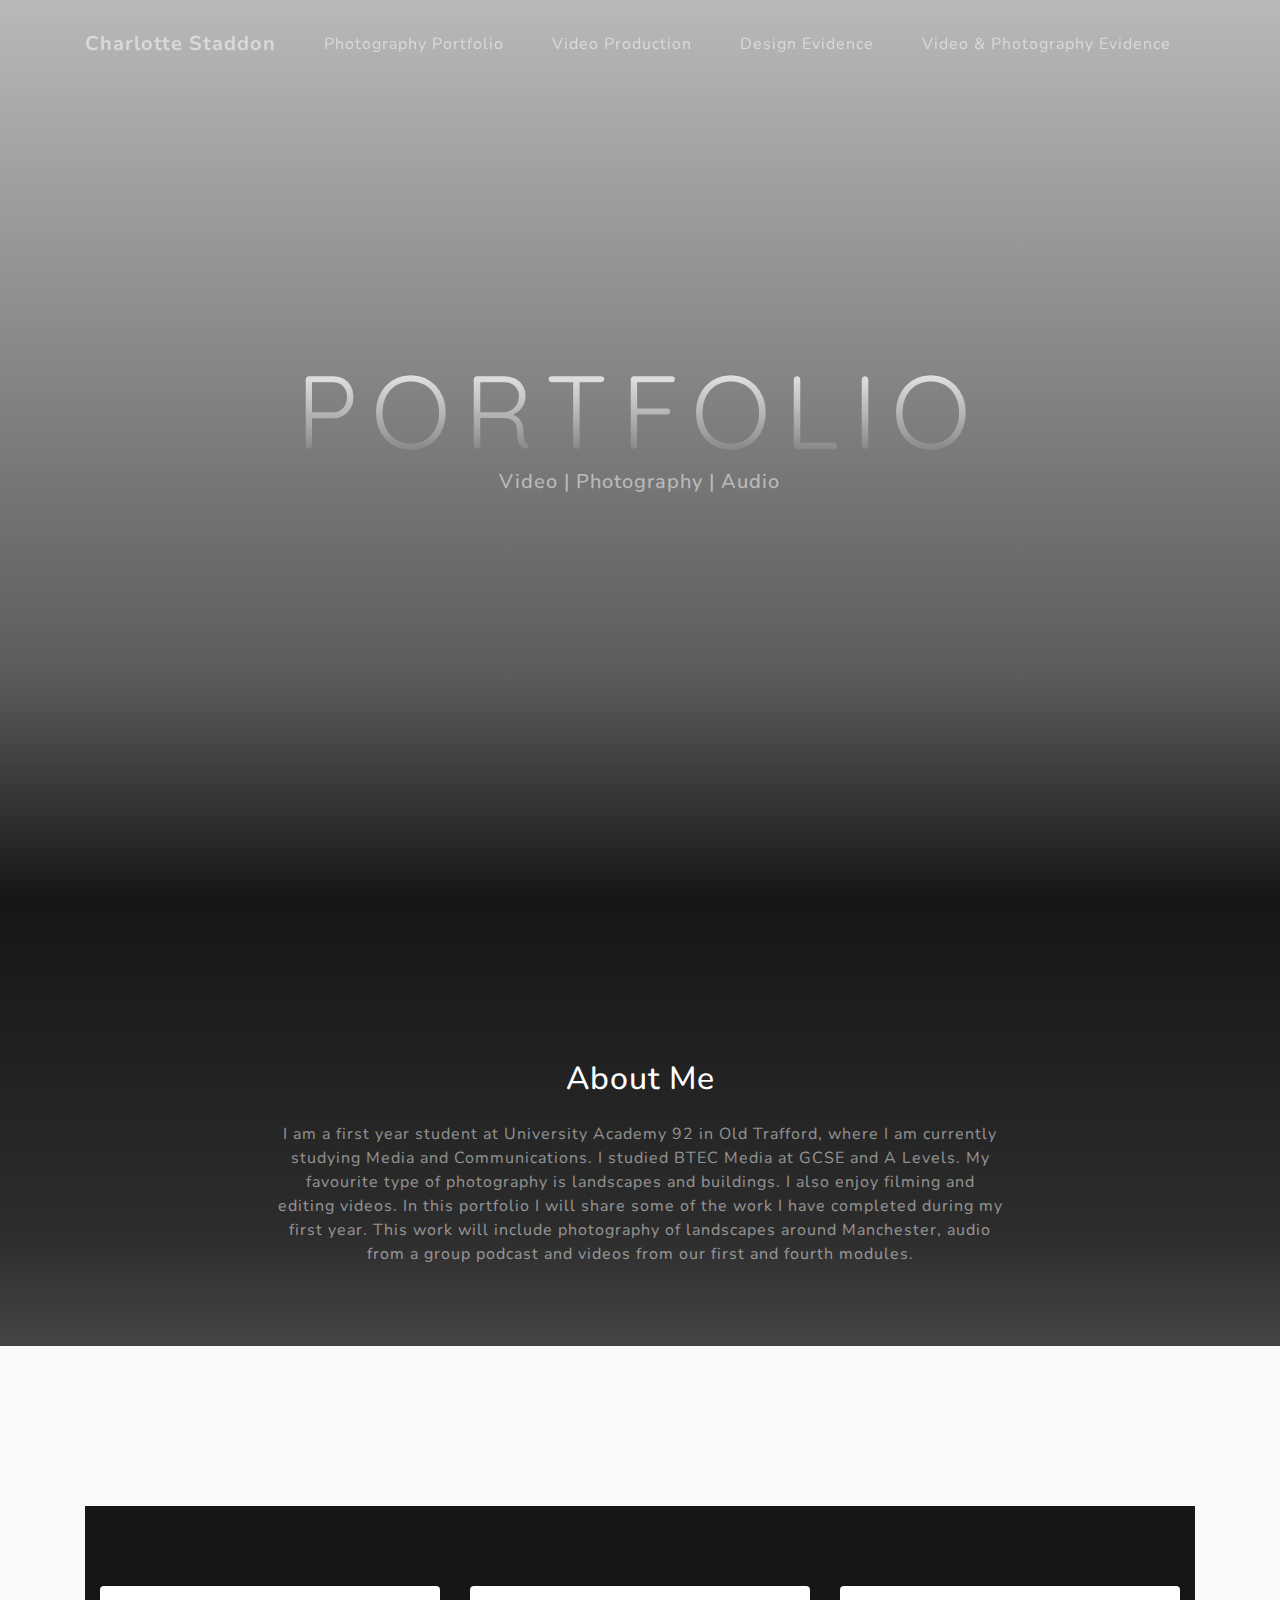
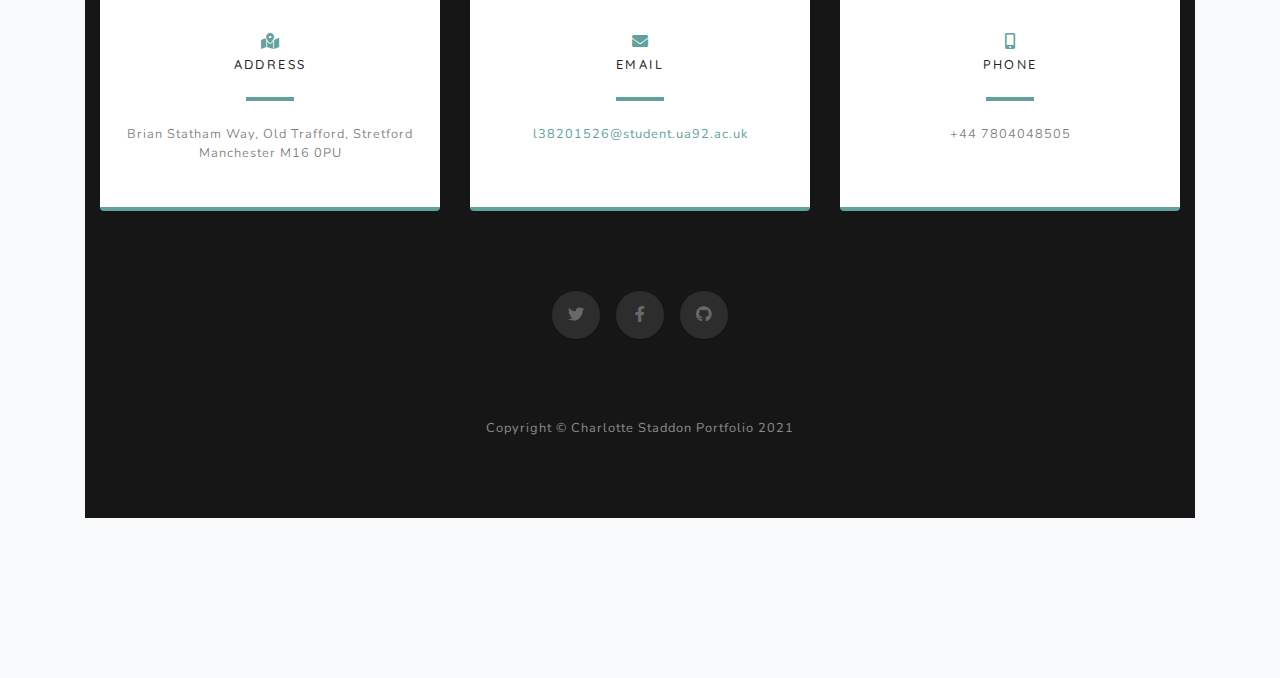
<file: index.html>
<!DOCTYPE html>
<html lang="en">

<head>

  <meta charset="utf-8">
  <meta name="viewport" content="width=device-width, initial-scale=1, shrink-to-fit=no">
  <meta name="description" content="">
  <meta name="author" content="">

  <title>Grayscale - Start Bootstrap Theme</title>

  <!-- Bootstrap core CSS -->
  <link href="vendor/bootstrap/css/bootstrap.min.css" rel="stylesheet">

  <!-- Custom fonts for this template -->
  <link href="vendor/fontawesome-free/css/all.min.css" rel="stylesheet">
  <link href="https://fonts.googleapis.com/css?family=Varela+Round" rel="stylesheet">
  <link href="https://fonts.googleapis.com/css?family=Nunito:200,200i,300,300i,400,400i,600,600i,700,700i,800,800i,900,900i" rel="stylesheet">
<link href="https://fonts.googleapis.com/css2?family=Quicksand:wght@300&display=swap" rel="stylesheet">

  <!-- Custom styles for this template -->
  <link href="css/grayscale.css" rel="stylesheet">

</head>

<body id="page-top">

  <!-- Navigation -->
  <nav class="navbar navbar-expand-lg navbar-light fixed-top" id="mainNav">
    <div class="container">
      <a class="navbar-brand" href="index.html">Charlotte Staddon</a>
      <button class="navbar-toggler navbar-toggler-right" type="button" data-toggle="collapse" data-target="#navbarResponsive" aria-controls="navbarResponsive" aria-expanded="false" aria-label="Toggle navigation">
        Menu
        <i class="fas fa-bars"></i>
      </button>
      <div class="collapse navbar-collapse" id="navbarResponsive">
        <ul class="navbar-nav ml-auto">
          <li class="nav-item">
            <a class="nav-link" href="photography-portfolio.html">Photography Portfolio</a>
          </li>
          <li class="nav-item">
            <a class="nav-link" href="video-production.html">Video Production</a>
          </li>
          <li class="nav-item">
            <a class="nav-link" href="design-evidence.html">Design Evidence</a>
          </li>
          <li class="nav-item">
            <a class="nav-link" href="video-photography-evidence.html">Video & Photography Evidence</a>
          </li>
        </ul>
      </div>
    </div>
  </nav>

  <!-- Header -->
  <header class="masthead">
    <div class="container d-flex h-100 align-items-center">
      <div class="mx-auto text-center">
        <h1 class="mx-auto my-0 text-uppercase">PORTFOLIO</h1>
        <h2 class="text-white-50 mx-auto mt-2 mb-5">Video | Photography | Audio</h2>

      </div>
    </div>
  </header>

  <!-- About Section -->
  <section id="about" class="about-section text-center">
    <div class="container">
      <div class="row">
        <div class="col-lg-8 mx-auto">
          <h2 class="text-white mb-4">About Me</h2>
          <p class="text-white-50">I am a first year student at University Academy 92 in Old Trafford,  where I am currently studying Media and Communications. I studied BTEC Media at GCSE and A Levels. My favourite type of photography is landscapes and buildings. I also enjoy filming and editing videos.
            In this portfolio I will share some of the work I have completed during my first year. This work will include photography of landscapes around Manchester, audio from a group podcast and videos from our first and fourth modules.
            </p>
        </div>
      </div>

    </div>
  </section>

  <!-- Projects Section -->
  <section id="projects" class="projects-section bg-light">
    <div class="container">

      <!-- Featured Project Row -->


      <!-- Project One Row -->


      <!-- Project Two Row -->



  <!-- Contact Section -->
  <section class="contact-section bg-black">
    <div class="container">

      <div class="row">

        <div class="col-md-4 mb-3 mb-md-0">
          <div class="card py-4 h-100">
            <div class="card-body text-center">
              <i class="fas fa-map-marked-alt text-primary mb-2"></i>
              <h4 class="text-uppercase m-0">Address</h4>
              <hr class="my-4">
              <div class="small text-black-50">Brian Statham Way, Old Trafford, Stretford Manchester M16 0PU</div>
            </div>
          </div>
        </div>

        <div class="col-md-4 mb-3 mb-md-0">
          <div class="card py-4 h-100">
            <div class="card-body text-center">
              <i class="fas fa-envelope text-primary mb-2"></i>
              <h4 class="text-uppercase m-0">Email</h4>
              <hr class="my-4">
              <div class="small text-black-50">
                <a href="#">l38201526@student.ua92.ac.uk</a>
              </div>
            </div>
          </div>
        </div>

        <div class="col-md-4 mb-3 mb-md-0">
          <div class="card py-4 h-100">
            <div class="card-body text-center">
              <i class="fas fa-mobile-alt text-primary mb-2"></i>
              <h4 class="text-uppercase m-0">Phone</h4>
              <hr class="my-4">
              <div class="small text-black-50">+44 7804048505</div>
            </div>
          </div>
        </div>
      </div>

      <div class="social d-flex justify-content-center">
        <a href="#" class="mx-2">
          <i class="fab fa-twitter"></i>
        </a>
        <a href="#" class="mx-2">
          <i class="fab fa-facebook-f"></i>
        </a>
        <a href="#" class="mx-2">
          <i class="fab fa-github"></i>
        </a>
      </div>

    </div>
  </section>

  <!-- Footer -->
  <footer class="bg-black small text-center text-white-50">
    <div class="container">
      Copyright &copy; Charlotte Staddon Portfolio 2021
    </div>
  </footer>

  <!-- Bootstrap core JavaScript -->
  <script src="vendor/jquery/jquery.min.js"></script>
  <script src="vendor/bootstrap/js/bootstrap.bundle.min.js"></script>

  <!-- Plugin JavaScript -->
  <script src="vendor/jquery-easing/jquery.easing.min.js"></script>

  <!-- Custom scripts for this template -->
  <script src="js/grayscale.min.js"></script>

</body>

</html>
</file>
<file: css/grayscale.css>
/*!
 * Start Bootstrap - Grayscale v5.0.9 (https://startbootstrap.com/template-overviews/grayscale)
 * Copyright 2013-2019 Start Bootstrap
 * Licensed under MIT (https://github.com/BlackrockDigital/startbootstrap-grayscale/blob/master/LICENSE)
 */

#mainNav {
  min-height: 56px;
  background-color: #fff;
}

#mainNav .navbar-toggler {
  font-size: 80%;
  padding: 0.75rem;
  color: #64a19d;
  border: 1px solid #64a19d;
}

#mainNav .navbar-toggler:focus {
  outline: none;
}

#mainNav .navbar-brand {
  color: #161616;
  font-weight: 700;
  padding: .9rem 0;
}

#mainNav .navbar-nav .nav-item:hover {
  color: fade(white, 80%);
  outline: none;
  background-color: transparent;
}

#mainNav .navbar-nav .nav-item:active, #mainNav .navbar-nav .nav-item:focus {
  outline: none;
  background-color: transparent;
}

@media (min-width: 992px) {
  #mainNav {
    padding-top: 0;
    padding-bottom: 0;
    border-bottom: none;
    background-color: transparent;
    transition: background-color 0.3s ease-in-out;
  }
  #mainNav .navbar-brand {
    padding: .5rem 0;
    color: rgba(255, 255, 255, 0.5);
  }
  #mainNav .nav-link {
    transition: none;
    padding: 2rem 1.5rem;
    color: rgba(255, 255, 255, 0.5);
  }
  #mainNav .nav-link:hover {
    color: rgba(255, 255, 255, 0.75);
  }
  #mainNav .nav-link:active {
    color: white;
  }
  #mainNav.navbar-shrink {
    background-color: #fff;
  }
  #mainNav.navbar-shrink .navbar-brand {
    color: #161616;
  }
  #mainNav.navbar-shrink .nav-link {
    color: #161616;
    padding: 1.5rem 1.5rem 1.25rem;
    border-bottom: 0.25rem solid transparent;
  }
  #mainNav.navbar-shrink .nav-link:hover {
    color: #64a19d;
  }
  #mainNav.navbar-shrink .nav-link:active {
    color: #467370;
  }
  #mainNav.navbar-shrink .nav-link.active {
    color: #64a19d;
    outline: none;
    border-bottom: 0.25rem solid #64a19d;
  }
}

.masthead {
  position: relative;
  width: 100%;
  height: auto;
  min-height: 35rem;
  padding: 15rem 0;
  background: linear-gradient(to bottom, rgba(22, 22, 22, 0.3) 0%, rgba(22, 22, 22, 0.7) 75%, #161616 100%), url("https://source.unsplash.com/hZeZcDVyzfg");
  background-position: center;
  background-repeat: no-repeat;
  background-attachment: scroll;
  background-size: cover;
}

.masthead h1 {
  font-family: 'Quicksand', sans-serif;
  font-size: 2.5rem;
  font-weight: 400;
  line-height: 2.5rem;
  letter-spacing: 0.8rem;
  background: -webkit-linear-gradient(rgba(255, 255, 255, 0.9), rgba(255, 255, 255, 0));
  -webkit-text-fill-color: transparent;
  -webkit-background-clip: text;
}

.masthead h2 {
  max-width: 20rem;
  font-size: 1rem;
}

@media (min-width: 768px) {
  .masthead h1 {
    font-size: 4rem;
    line-height: 4rem;
  }
}

@media (min-width: 992px) {
  .masthead {
    height: 100vh;
    padding: 0;
  }
  .masthead h1 {
    font-size: 6.5rem;
    line-height: 6.5rem;
    letter-spacing: 0.8rem;
  }
  .masthead h2 {
    max-width: 30rem;
    font-size: 1.25rem;
  }
}

.btn {
  box-shadow: 0 0.1875rem 0.1875rem 0 rgba(0, 0, 0, 0.1) !important;
  padding: 1.25rem 2rem;
  font-family: 'Quicksand', sans-serif;
  font-size: 80%;
  text-transform: uppercase;
  letter-spacing: .15rem;
  border: 0;
}

.btn-primary {
  background-color: #64a19d;
}

.btn-primary:hover {
  background-color: #4f837f;
}

.btn-primary:focus {
  background-color: #4f837f;
  color: white;
}

.btn-primary:active {
  background-color: #467370 !important;
}

.about-section {
  padding-top: 10rem;
  background: linear-gradient(to bottom, #161616 0%, rgba(22, 22, 22, 0.9) 75%, rgba(22, 22, 22, 0.8) 100%);
}

.about-section p {
  margin-bottom: 5rem;
}

.projects-section {
  padding: 10rem 0;
}

.projects-section .featured-text {
  padding: 2rem;
}

@media (min-width: 992px) {
  .projects-section .featured-text {
    padding: 0 0 0 2rem;
    border-left: 0.5rem solid #64a19d;
  }
}

.projects-section .project-text {
  padding: 3rem;
  font-size: 90%;
}

@media (min-width: 992px) {
  .projects-section .project-text {
    padding: 5rem;
  }
  .projects-section .project-text hr {
    border-color: #64a19d;
    border-width: .25rem;
    width: 30%;
  }
}

.signup-section {
  padding: 10rem 0;
  background: linear-gradient(to bottom, rgba(22, 22, 22, 0.1) 0%, rgba(22, 22, 22, 0.5) 75%, #161616 100%), url("../img/bg-signup.jpg");
  background-position: center;
  background-repeat: no-repeat;
  background-attachment: scroll;
  background-size: cover;
}

.signup-section .form-inline input {
  box-shadow: 0 0.1875rem 0.1875rem 0 rgba(0, 0, 0, 0.1) !important;
  padding: 1.25rem 2rem;
  height: auto;
  font-family: 'Quicksand', sans-serif;
  font-size: 80%;
  text-transform: uppercase;
  letter-spacing: 0.15rem;
  border: 0;
}

.contact-section {
  padding: 5rem 0 0;
}

.contact-section .card {
  border: 0;
  border-bottom: 0.25rem solid #64a19d;
}

.contact-section .card h4 {
  font-size: 0.8rem;
  font-family: 'Quicksand', sans-serif;
  text-transform: uppercase;
  letter-spacing: 0.15rem;
}

.contact-section .card hr {
  border-color: #64a19d;
  border-width: 0.25rem;
  width: 3rem;
}

.contact-section .social {
  margin-top: 5rem;
}

.contact-section .social a {
  text-align: center;
  height: 3rem;
  width: 3rem;
  background: rgba(255, 255, 255, 0.1);
  border-radius: 100%;
  line-height: 3rem;
  color: rgba(255, 255, 255, 0.3);
}

.contact-section .social a:hover {
  color: rgba(255, 255, 255, 0.5);
}

.contact-section .social a:active {
  color: #fff;
}

body {
  font-family: 'Nunito';
  letter-spacing: 0.0625em;
}

a {
  color: #64a19d;
}

a:focus, a:hover {
  text-decoration: none;
  color: #3c6360;
}

.bg-black {
  background-color: #161616 !important;
}

.bg-primary {
  background-color: #64a19d !important;
}

.text-primary {
  color: #64a19d !important;
}

footer {
  padding: 5rem 0;
}
</file>
